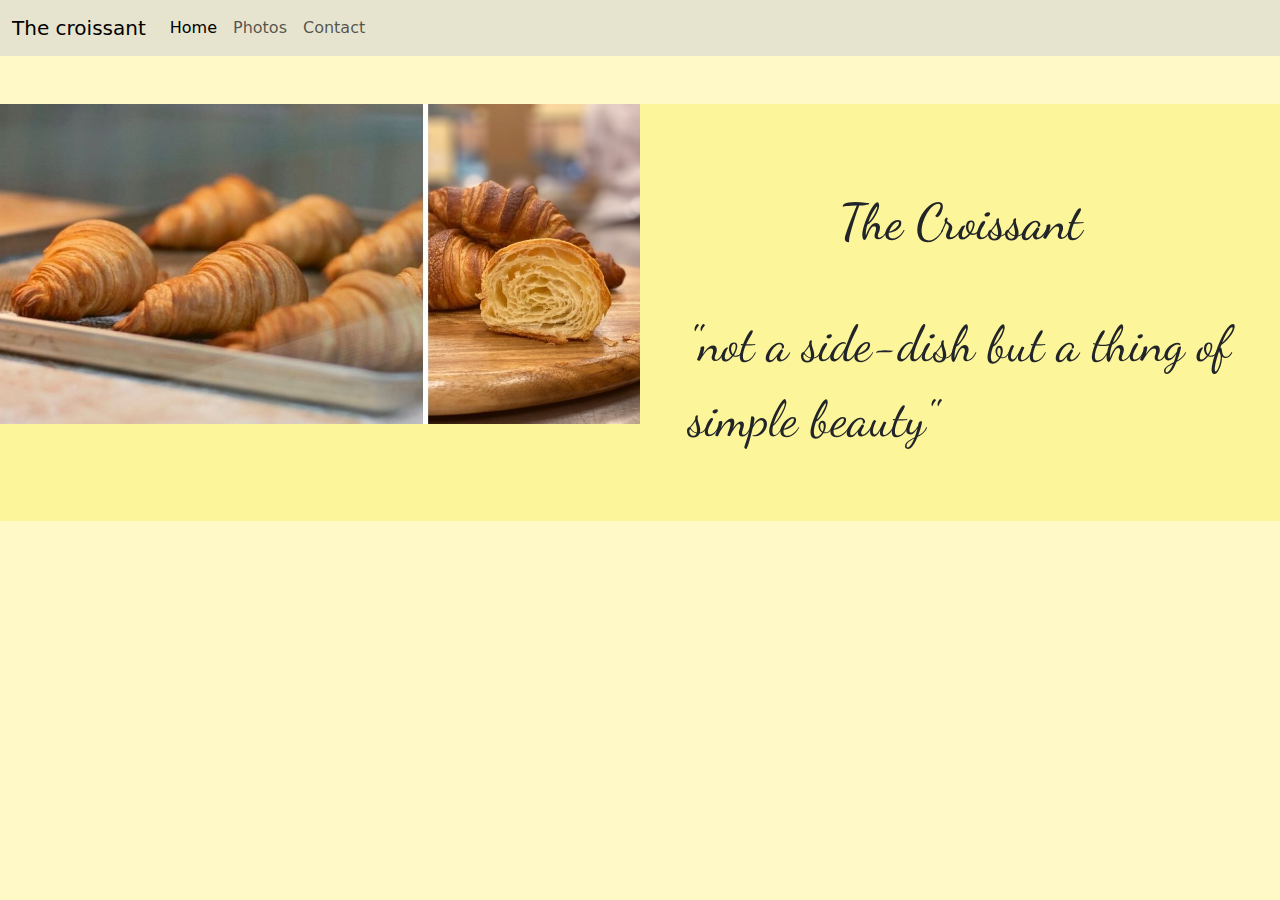
<file: index.html>
<!DOCTYPE html>
<html lang="en">
  <head>
    <meta charset="UTF-8" />
    <meta
      name="The Yummie Croissant Home Page"
      content="The perfect croissant does exist, at The Yummie Croissant. Explore the many varieties of croissant,both sweet and savory. Order from the people that specialise in the perfect pastry treats"
    />
    <meta name="viewport" content="width=device-width, initial-scale=1.0" />
    <link
      href="https://cdn.jsdelivr.net/npm/bootstrap@5.3.3/dist/css/bootstrap.min.css"
      rel="stylesheet"
      integrity="sha384-QWTKZyjpPEjISv5WaRU9OFeRpok6YctnYmDr5pNlyT2bRjXh0JMhjY6hW+ALEwIH"
      crossorigin="anonymous"
    />
    <link rel="preconnect" href="https://fonts.googleapis.com" />
    <link rel="preconnect" href="https://fonts.gstatic.com" crossorigin />
    <link
      href="https://fonts.googleapis.com/css2?family=Dancing+Script:wght@400..700&display=swap"
      rel="stylesheet"
    />
    <script
      src="https://cdn.jsdelivr.net/npm/bootstrap@5.3.3/dist/js/bootstrap.bundle.min.js"
      integrity="sha384-YvpcrYf0tY3lHB60NNkmXc5s9fDVZLESaAA55NDzOxhy9GkcIdslK1eN7N6jIeHz"
      crossorigin="anonymous"
    ></script>
    <link rel="stylesheet" type="text/css" href="/css/styles.css" />
    <title>TheYummyCroissant.com</title>
  </head>
  <body>
    <nav class="navbar navbar-expand-md navbar-bg-color sticky-top">
      <div class="container-fluid">
        <a class="navbar-brand" href="#">The croissant</a>
        <button
          class="navbar-toggler"
          type="button"
          data-bs-toggle="collapse"
          data-bs-target="#navbarNav"
          aria-controls="navbarNav"
          aria-expanded="false"
          aria-label="Toggle navigation"
        >
          <span class="navbar-toggler-icon"></span>
        </button>
        <div class="collapse navbar-collapse" id="navbarNav">
          <ul class="navbar-nav">
            <li class="nav-item">
              <a class="nav-link active" aria-current="page" href="/index.html"
                >Home</a
              >
            </li>
            <li class="nav-item">
              <a class="nav-link" href="/photo.html">Photos</a>
            </li>
            <li class="nav-item">
              <a class="nav-link" href="/contact.html#our-email">Contact</a>
            </li>
          </ul>
        </div>
      </div>
    </nav>

    <div class="container-fluid bg-heading-color mt-5">
      <div class="row">
        <div class="col-md-6 g-0">
          <img
            src="/images/croissants.jpeg"
            alt="Beautiful Croissants"
            class="img-fluid"
          />
        </div>
        <div class="col-md-6 g-0 p-5">
          <h1>The Croissant</h1>
          <p>"not a side-dish but a thing of simple beauty"</p>
        </div>
      </div>
    </div>
  </body>
</html>
</file>
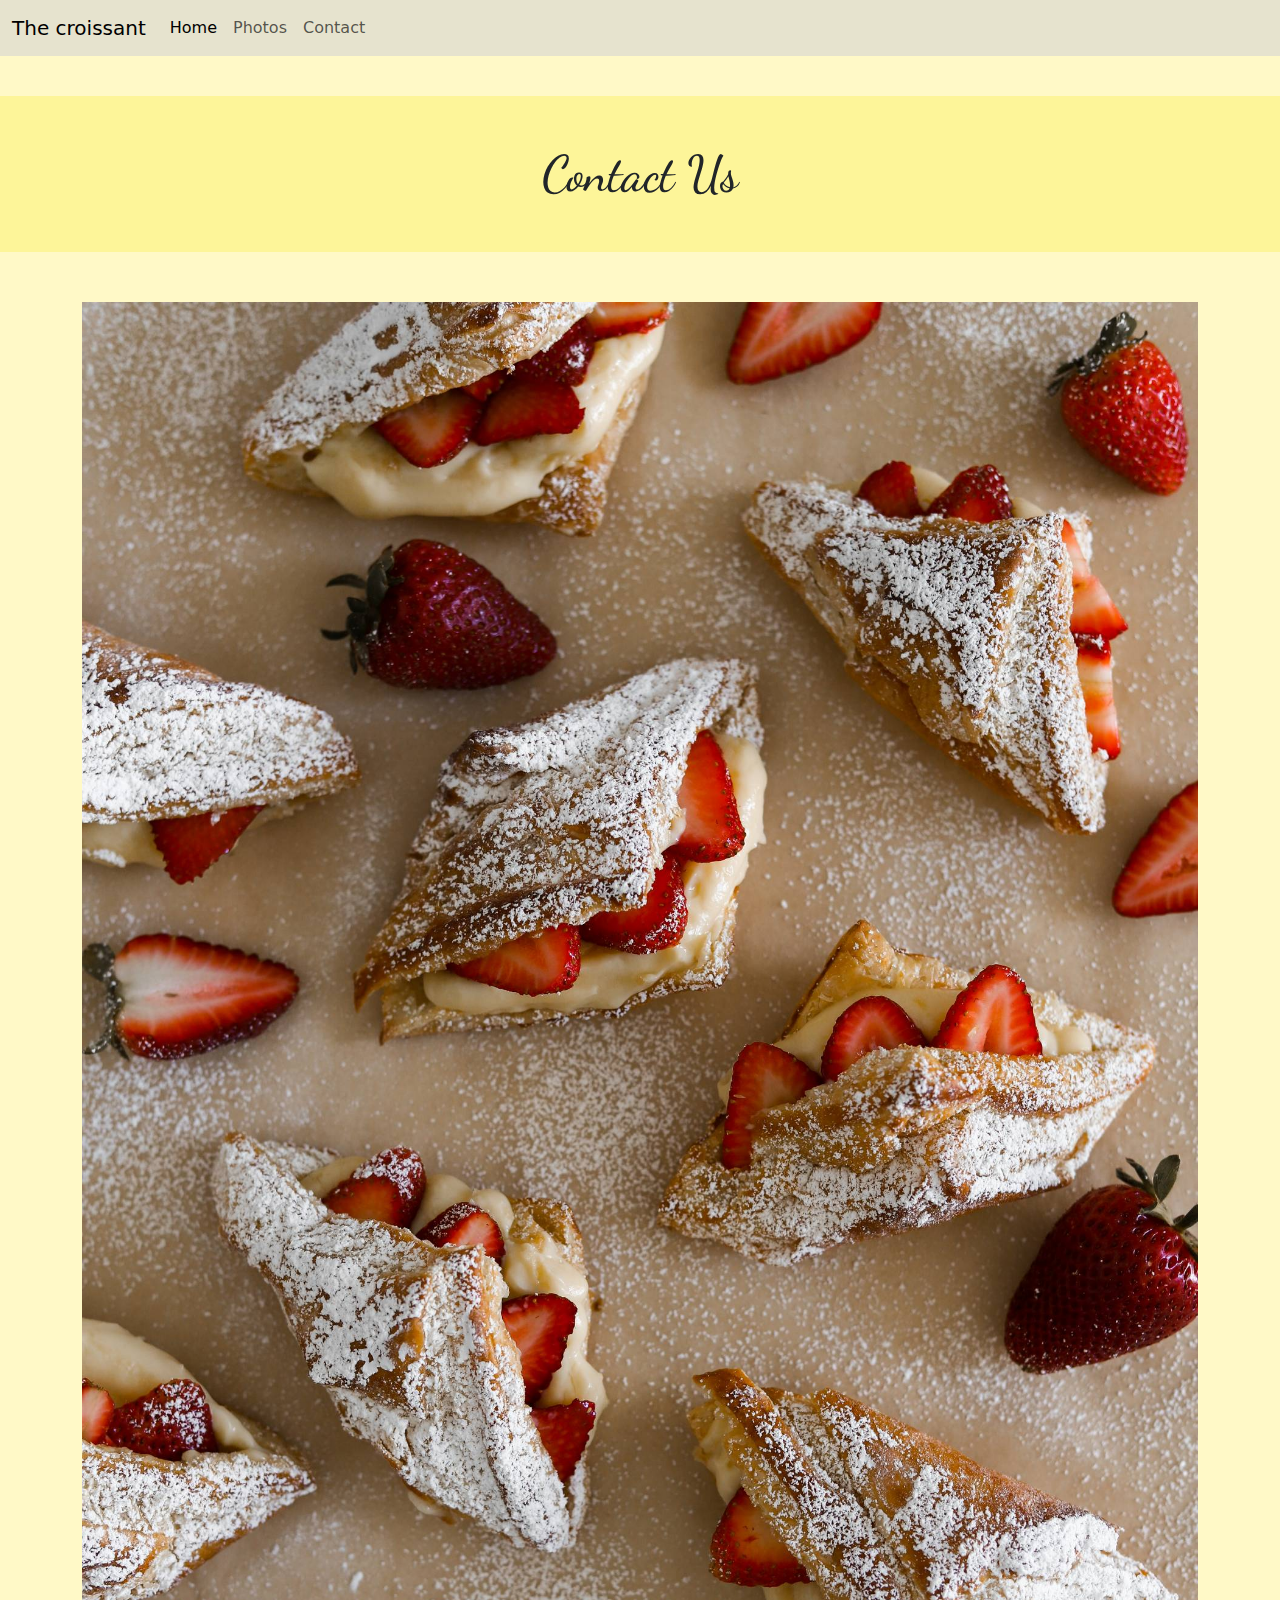
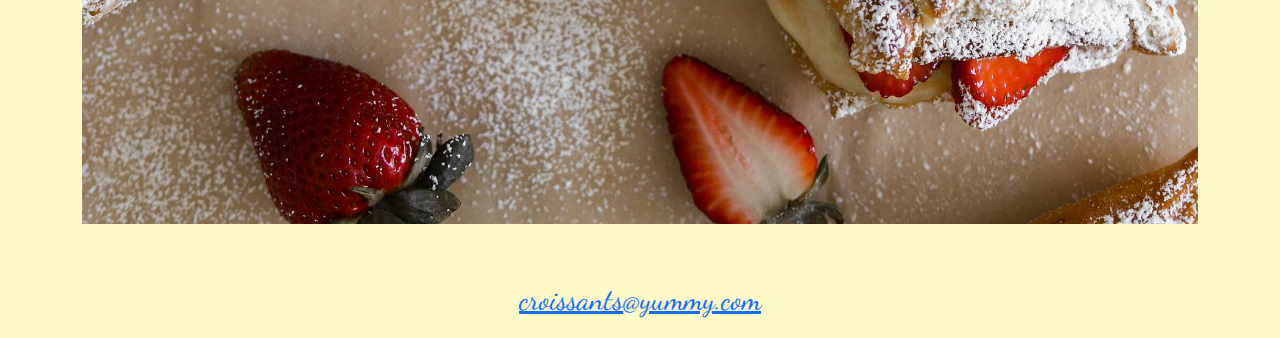
<file: contact.html>
<!DOCTYPE html>
<html lang="en">
  <head>
    <meta charset="UTF-8" />
    <meta
      name="contact TheYummieCriossant.com"
      content="Contact us at croissants@yummy.com if you are ready to explore the flavours of perfection. We will respond to all emails the same day and offer same day delivery for orders placed before 11am each day."
    />
    <meta name="viewport" content="width=device-width, initial-scale=1.0" />
    <link
      href="https://cdn.jsdelivr.net/npm/bootstrap@5.3.3/dist/css/bootstrap.min.css"
      rel="stylesheet"
      integrity="sha384-QWTKZyjpPEjISv5WaRU9OFeRpok6YctnYmDr5pNlyT2bRjXh0JMhjY6hW+ALEwIH"
      crossorigin="anonymous"
    />
    <link rel="preconnect" href="https://fonts.googleapis.com" />
    <link rel="preconnect" href="https://fonts.gstatic.com" crossorigin />
    <link
      href="https://fonts.googleapis.com/css2?family=Dancing+Script:wght@400..700&display=swap"
      rel="stylesheet"
    />
    <script
      src="https://cdn.jsdelivr.net/npm/bootstrap@5.3.3/dist/js/bootstrap.bundle.min.js"
      integrity="sha384-YvpcrYf0tY3lHB60NNkmXc5s9fDVZLESaAA55NDzOxhy9GkcIdslK1eN7N6jIeHz"
      crossorigin="anonymous"
    ></script>
    <link rel="stylesheet" type="text/css" href="/css/styles.css" />
    <title>Contact us - TheYummyCroissant.com</title>
  </head>
  <body>
    <nav class="navbar navbar-expand-sm navbar-bg-color sticky-top">
      <div class="container-fluid">
        <a class="navbar-brand" href="#">The croissant</a>
        <button
          class="navbar-toggler"
          type="button"
          data-bs-toggle="collapse"
          data-bs-target="#navbarNav"
          aria-controls="navbarNav"
          aria-expanded="false"
          aria-label="Toggle navigation"
        >
          <span class="navbar-toggler-icon"></span>
        </button>
        <div class="collapse navbar-collapse" id="navbarNav">
          <ul class="navbar-nav">
            <li class="nav-item">
              <a class="nav-link active" aria-current="page" href="/">Home</a>
            </li>
            <li class="nav-item">
              <a class="nav-link" href="/photo.html">Photos</a>
            </li>
            <li class="nav-item">
              <a class="nav-link" href="/contact.html#our-email">Contact</a>
            </li>
          </ul>
        </div>
      </div>
    </nav>
    <h1 class="title-border p-5">Contact Us</h1>

    <div class="container">
      <img
        src="/images/strawberry-croissants-08-1.jpg"
        alt="Sweet Strawberry and cream
      Croissants"
        class="img-fluid mb-5"
      />
    </div>
    <p class="email" id="our-email">
      <a href="mailto:danamarieosborne@gmail.com" title="contact us by email"
        >croissants@yummy.com</a
      >
    </p>
  </body>
</html>
</file>
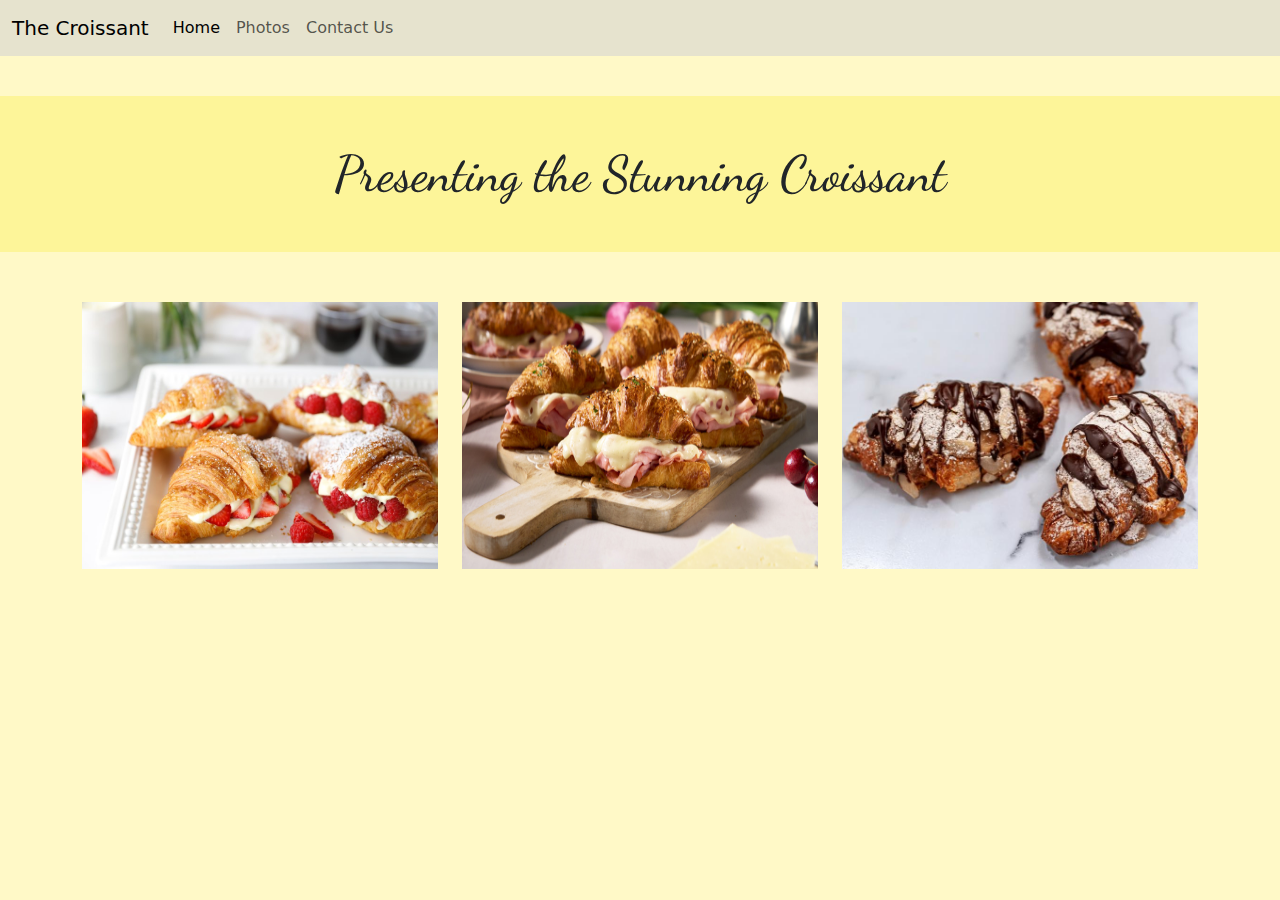
<file: photo.html>
<!DOCTYPE html>
<html lang="en">
  <head>
    <meta charset="UTF-8" />
    <meta
      name="View our amazing pastry creations"
      content="See our amazing pastry creations, sweet strawberry and creat croissants, melted ham and cheese croissant and our decadent chocolate cover croissants are always a crowd pleaser and perfect for a date night."
    />

    <meta name="viewport" content="width=device-width, initial-scale=1.0" />
    <link
      href="https://cdn.jsdelivr.net/npm/bootstrap@5.3.3/dist/css/bootstrap.min.css"
      rel="stylesheet"
      integrity="sha384-QWTKZyjpPEjISv5WaRU9OFeRpok6YctnYmDr5pNlyT2bRjXh0JMhjY6hW+ALEwIH"
      crossorigin="anonymous"
    />
    <link rel="preconnect" href="https://fonts.googleapis.com" />
    <link rel="preconnect" href="https://fonts.gstatic.com" crossorigin />
    <link
      href="https://fonts.googleapis.com/css2?family=Dancing+Script:wght@400..700&display=swap"
      rel="stylesheet"
    />
    <script
      src="https://cdn.jsdelivr.net/npm/bootstrap@5.3.3/dist/js/bootstrap.bundle.min.js"
      integrity="sha384-YvpcrYf0tY3lHB60NNkmXc5s9fDVZLESaAA55NDzOxhy9GkcIdslK1eN7N6jIeHz"
      crossorigin="anonymous"
    ></script>
    <link rel="stylesheet" type="text/css" href="/css/styles.css" />
    <title>The many Varieties - TheYummieCriossant.com</title>
  </head>
  <body>
    <nav class="navbar navbar-expand-md navbar-bg-color sticky-top">
      <div class="container-fluid">
        <a class="navbar-brand" href="#">The Croissant</a>
        <button
          class="navbar-toggler"
          type="button"
          data-bs-toggle="collapse"
          data-bs-target="#navbarNav"
          aria-controls="navbarNav"
          aria-expanded="false"
          aria-label="Toggle navigation"
        >
          <span class="navbar-toggler-icon"></span>
        </button>
        <div class="collapse navbar-collapse" id="navbarNav">
          <ul class="navbar-nav">
            <li class="nav-item">
              <a class="nav-link active" aria-current="page" href="/index.html"
                >Home</a
              >
            </li>
            <li class="nav-item">
              <a class="nav-link" href="/photo.html">Photos</a>
            </li>
            <li class="nav-item">
              <a class="nav-link" href="/contact.html#our-email">Contact Us</a>
            </li>
          </ul>
        </div>
      </div>
    </nav>
    <h1 class="title-border p-5">Presenting the Stunning Croissant</h1>

    <div class="container mb-5">
      <div class="row">
        <div class="col-md-4">
          <img
            src="/images/_MG_0614.jpeg"
            alt="Strawberry and Cream Croissants"
            class="img-fluid my-image"
          />
        </div>
        <div class="col-md-4">
          <img
            src="/images/MothersDayCroissant__FillWzExNzAsNTgzXQ.jpg"
            alt="Ham & Cheese Croissants"
            class="img-fluid my-image"
          />
        </div>
        <div class="col-md-4">
          <img
            src="/images/1675370613495.jpeg"
            alt="Chocolate & Almond Croissants"
            class="img-fluid my-image"
          />
        </div>
      </div>
    </div>
  </body>
</html>
</file>
<file: css/styles.css>
.bg-heading-color {
  background-color: #fdf599;
}

.navbar-bg-color {
  background-color: #e6e3ce;
}
h1 {
  text-align: center;
  margin-top: 40px;
  margin-bottom: 50px;
}
h1,
p {
  font-family: dancing script;
  font-size: 50px;
}
body {
  background-color: #fff9c7;
}
p {
  padding-top: 5px;
}

.my-image {
  width: 100%;
  height: 100%;
}
.email {
  text-align: center;
  font-size: 30px;
}
.title-border {
  background-color: #fdf599;
}
</file>
